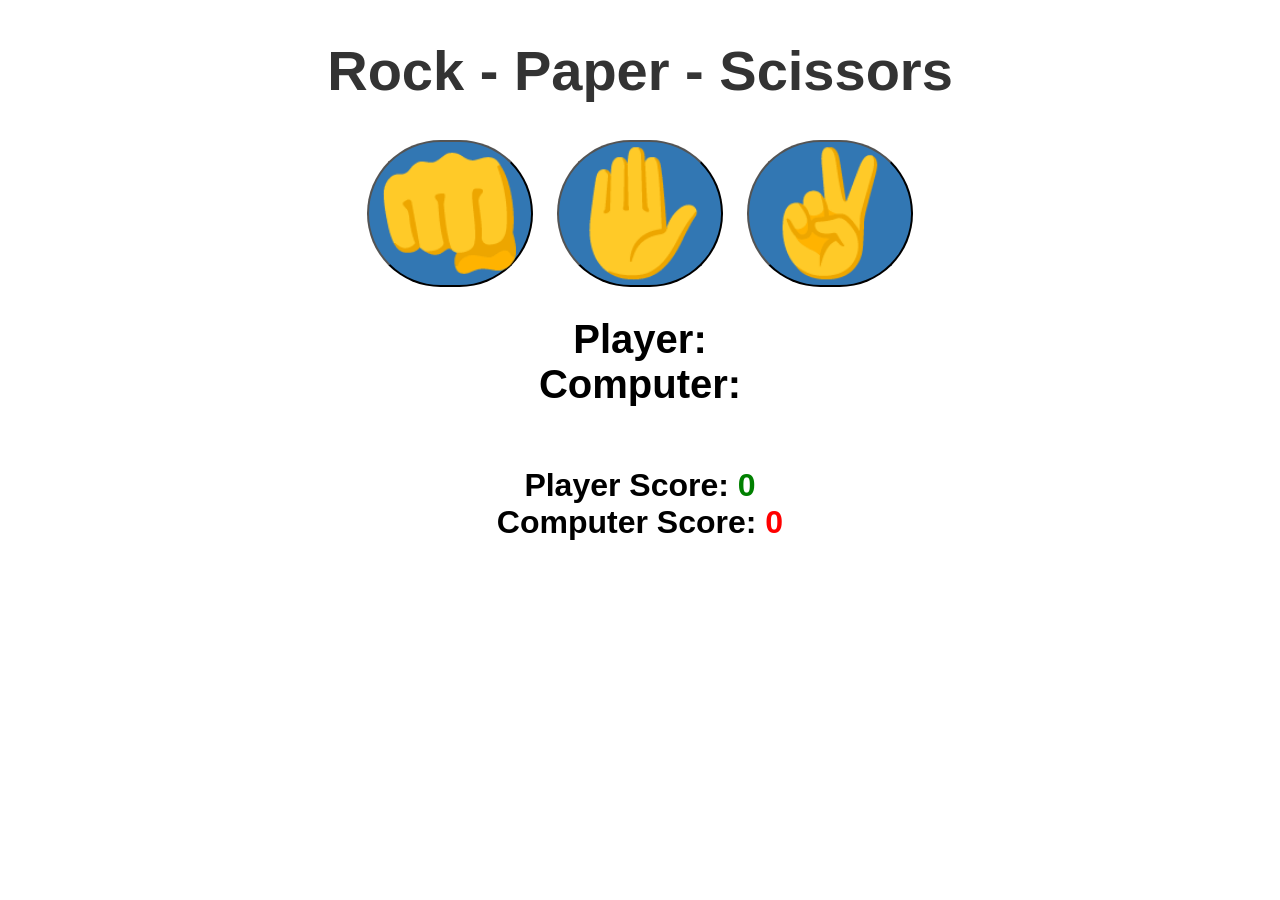
<file: Apps/RPS/index.html>
<!DOCTYPE html>
<html lang="en">
<head>
    <meta charset="UTF-8">
    <meta name="viewport" content="width=device-width, initial-scale=1.0">
    <title>Rock,Paper,Scissors</title>
    <link rel="stylesheet" href="RPS.css">
</head>
<body>
    <h1>Rock - Paper - Scissors</h1>
    
    <div class="choices">
        <button onclick="playgame('rock')">👊</button>
        <button onclick="playgame('paper')">✋</button>
        <button onclick="playgame('scissors')">✌️</button>
    </div>

    <div id="playerdisplay">Player: </div>
    <div id="computerdisplay">Computer: </div>
    <div id="resultdisplay"></div>

    <div class="scoredisplay">Player Score: 
        <span id="playerscoredisplay">0</span>
    </div>
        <div class="scoredisplay">Computer Score: 
        <span id="computerscoredisplay">0</span>
    </div>

    <script src="RPS.js"></script>
</body>
</html>
</file>
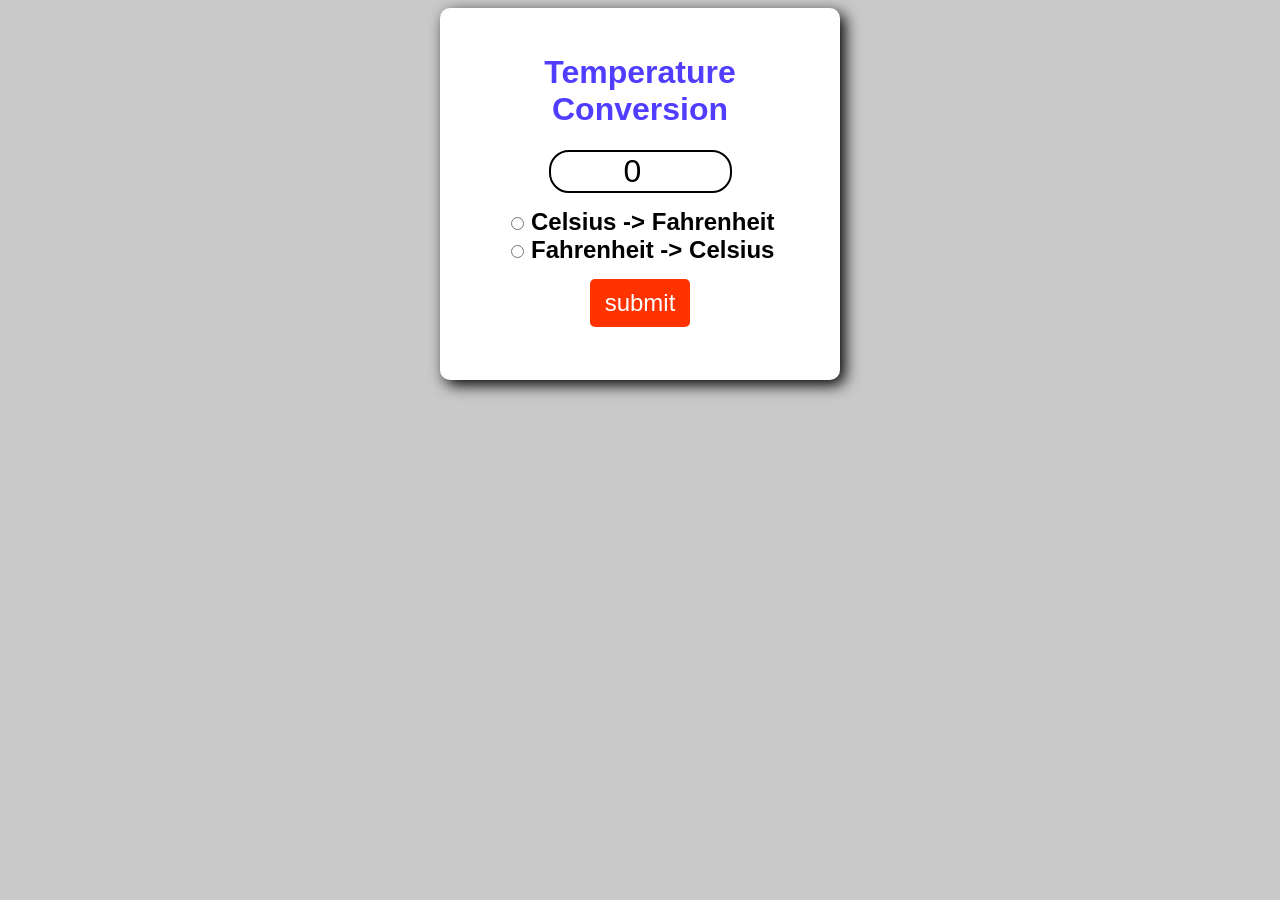
<file: Apps/Temp Convertion/index.html>
<!DOCTYPE html>
<html lang="en">
<head>
    <meta charset="UTF-8">
    <meta name="viewport" content="width=device-width, initial-scale=1.0">
    <title>Temperature Conversion</title>
    <link rel="stylesheet" href="temperature conversion.css">
</head>
<body>
    <form>
        <h1>Temperature Conversion</h1>
        <input type="number" id="textbox" value="0"><br>

        <input type="radio" id="toFahrenheit" name="unit">
        <label for="toFahrenheit">Celsius -> Fahrenheit</label><br>

        <input type="radio" id="toCelsius" name="unit">
        <label for="toCelsius">Fahrenheit -> Celsius</label><br>

        <button type="button" onclick="convert()">submit</button><br>
        <p id="result" ></p>
    </form>

    <script src="temperature conversion.js"></script>
</body>
</html>
</file>
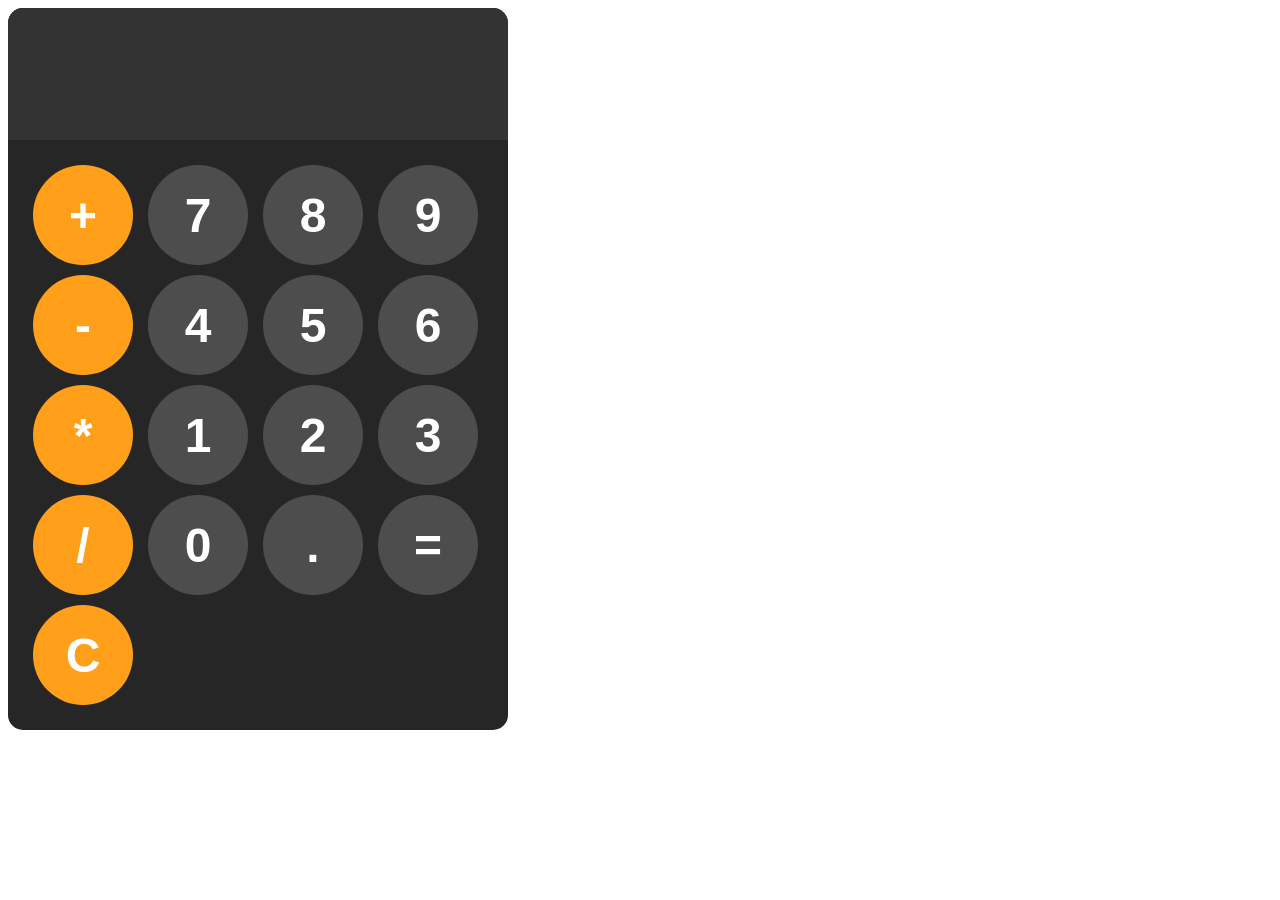
<file: Apps/Calculator/calc.html>
<!DOCTYPE html>
<html lang="en">
<head>
    <meta charset="UTF-8">
    <meta name="viewport" content="width=device-width, initial-scale=1.0">
    <title>Calculator</title>
    <link rel="stylesheet" href="calc.css">
</head>
<body>
    <div id="Calculator">
        <input id="display" readonly>
        <div id="keys">
            <button onclick="appendToDisplay('+')" class="operator-btn">+</button>
            <button onclick="appendToDisplay('7')">7</button>
            <button onclick="appendToDisplay('8')">8</button>
            <button onclick="appendToDisplay('9')">9</button>
            <button onclick="appendToDisplay('-')" class="operator-btn">-</button>
            <button onclick="appendToDisplay('4')">4</button>
            <button onclick="appendToDisplay('5')">5</button>
            <button onclick="appendToDisplay('6')">6</button>
            <button onclick="appendToDisplay('*')" class="operator-btn">*</button>
            <button onclick="appendToDisplay('1')">1</button>
            <button onclick="appendToDisplay('2')">2</button>
            <button onclick="appendToDisplay('3')">3</button>
            <button onclick="appendToDisplay('/')" class="operator-btn">/</button>
            <button onclick="appendToDisplay('0')">0</button>
            <button onclick="appendToDisplay('.')">.</button>
            <button onclick="calculate()">=</button>
            <button onclick="clearDisplay()" class="operator-btn">C</button>
        </div>
    </div>
    <script src="calc.js"></script>
</body>
</html>
</file>
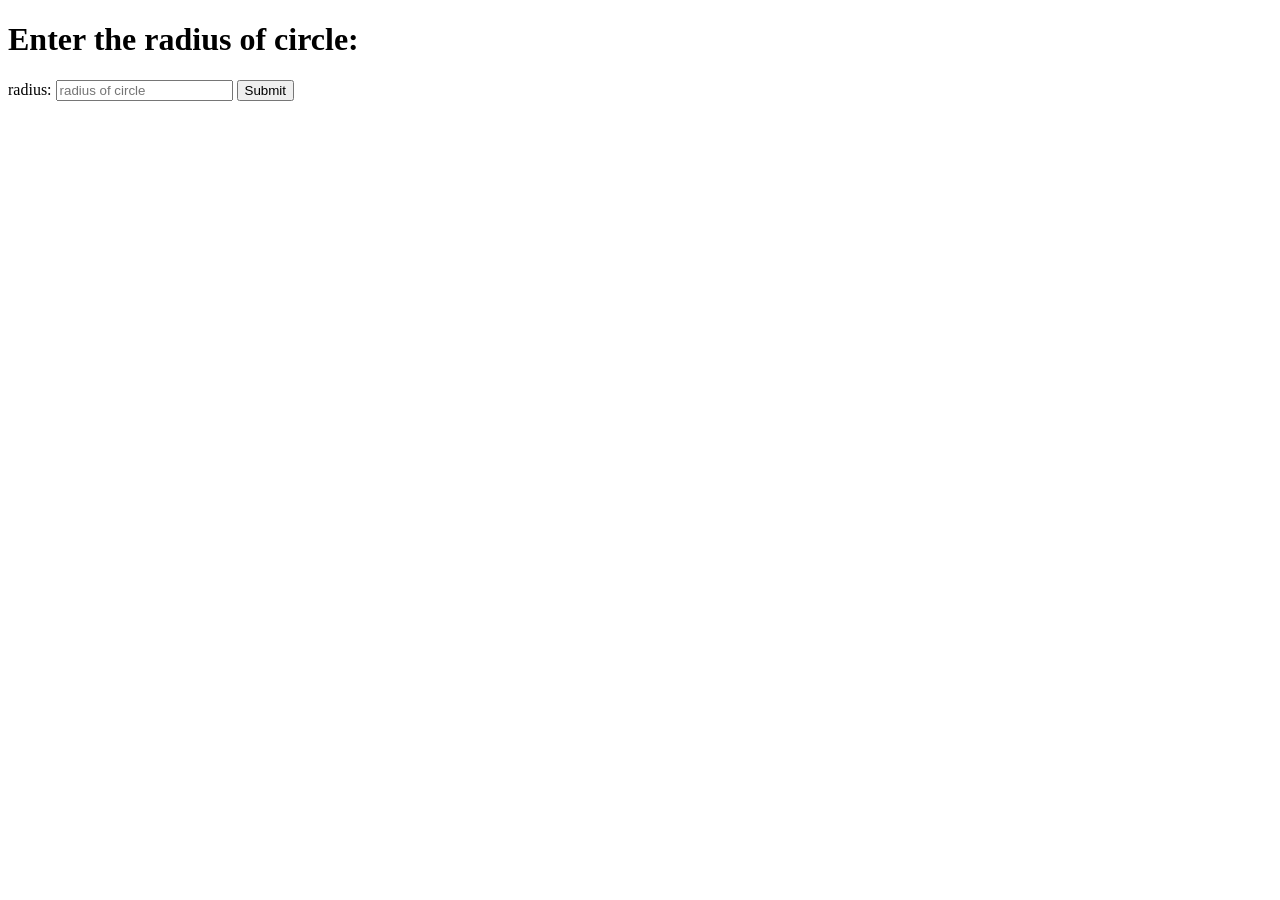
<file: Apps/Circumference Finder/Circumference Finder.html>
<!DOCTYPE html>
<html lang="en">
<head>
    <meta charset="UTF-8">
    <meta name="viewport" content="width=device-width, initial-scale=1.0">
    <title>Circumference Finder</title>
</head>
<body>
    <h1 id="myh1">Enter the radius of circle:</h1>
    <label>radius:</label>
    <input placeholder="radius of circle" type="number" id="mytext">
    <button id="mysubmit">Submit</button>
    <h3 id="myh3"></h3>
    <script src="Circumference Finder.js"></script>
</body>
</html>
</file>
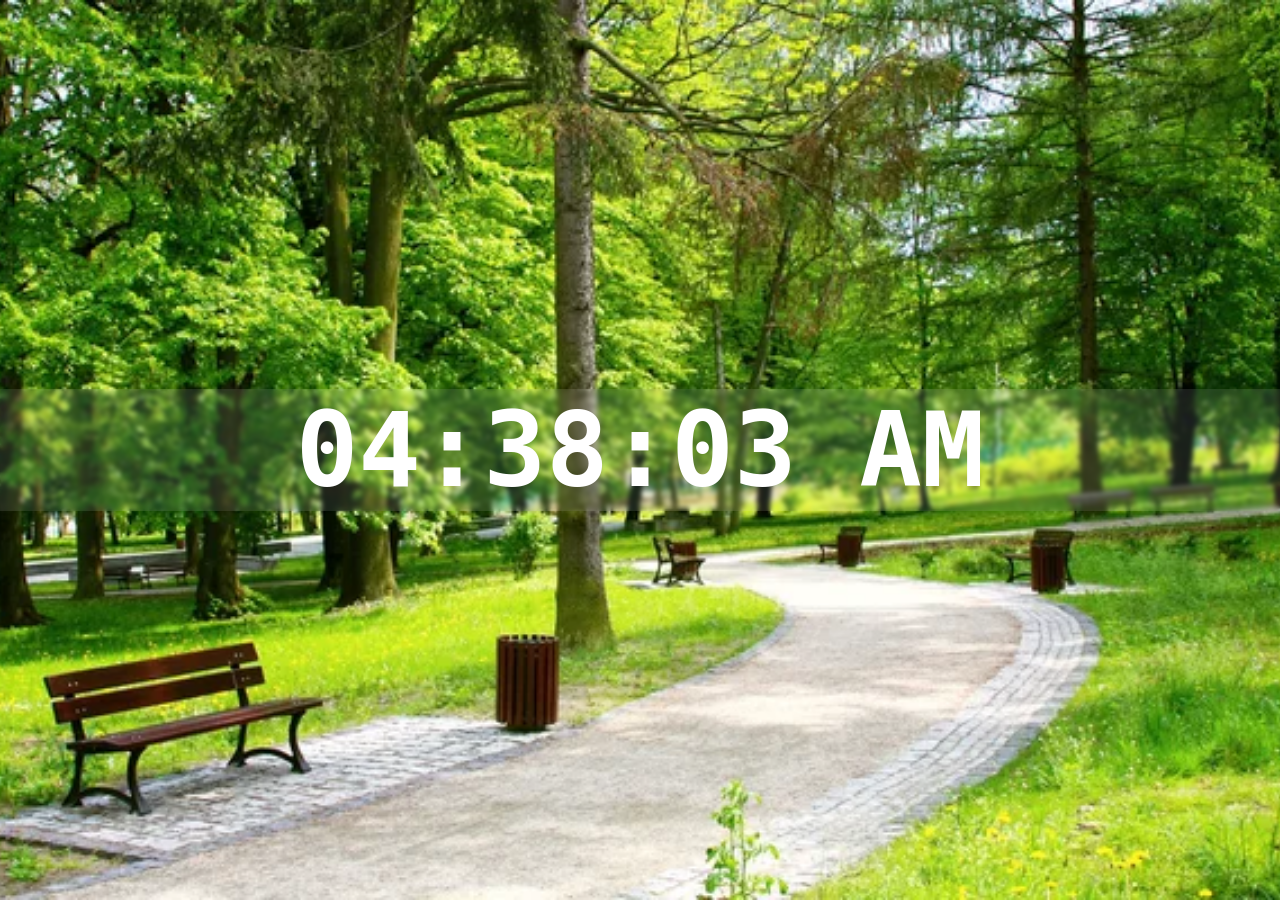
<file: Apps/Digital Clock/digital clock.html>
<!DOCTYPE html>
<html lang="en">
<head>
    <meta charset="UTF-8">
    <meta name="viewport" content="width=device-width, initial-scale=1.0">
    <title>Its a Digital clock</title>
    <link rel="stylesheet" href="digital clocl.css">
</head>
<body>
    <div id="clock-container">
        <div id="clock">00:00:00</div>
    </div>
    <script src="digital clock.js"></script>
</body>
</html>
</file>
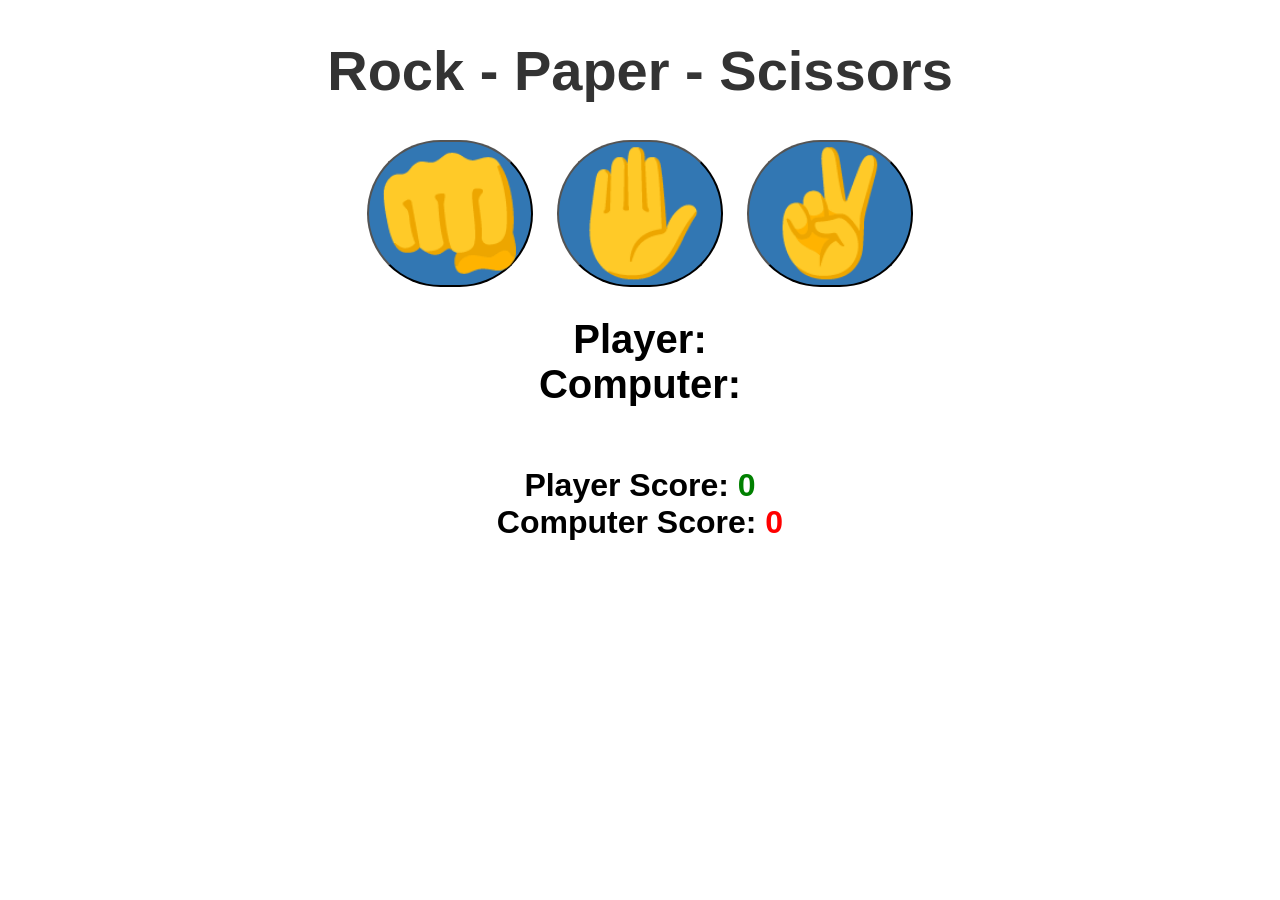
<file: Apps/RPS/RPS.html>
<!DOCTYPE html>
<html lang="en">
<head>
    <meta charset="UTF-8">
    <meta name="viewport" content="width=device-width, initial-scale=1.0">
    <title>Rock,Paper,Scissors</title>
    <link rel="stylesheet" href="RPS.css">
</head>
<body>
    <h1>Rock - Paper - Scissors</h1>
    
    <div class="choices">
        <button onclick="playgame('rock')">👊</button>
        <button onclick="playgame('paper')">✋</button>
        <button onclick="playgame('scissors')">✌️</button>
    </div>

    <div id="playerdisplay">Player: </div>
    <div id="computerdisplay">Computer: </div>
    <div id="resultdisplay"></div>

    <div class="scoredisplay">Player Score: 
        <span id="playerscoredisplay">0</span>
    </div>
        <div class="scoredisplay">Computer Score: 
        <span id="computerscoredisplay">0</span>
    </div>

    <script src="RPS.js"></script>
</body>
</html>
</file>
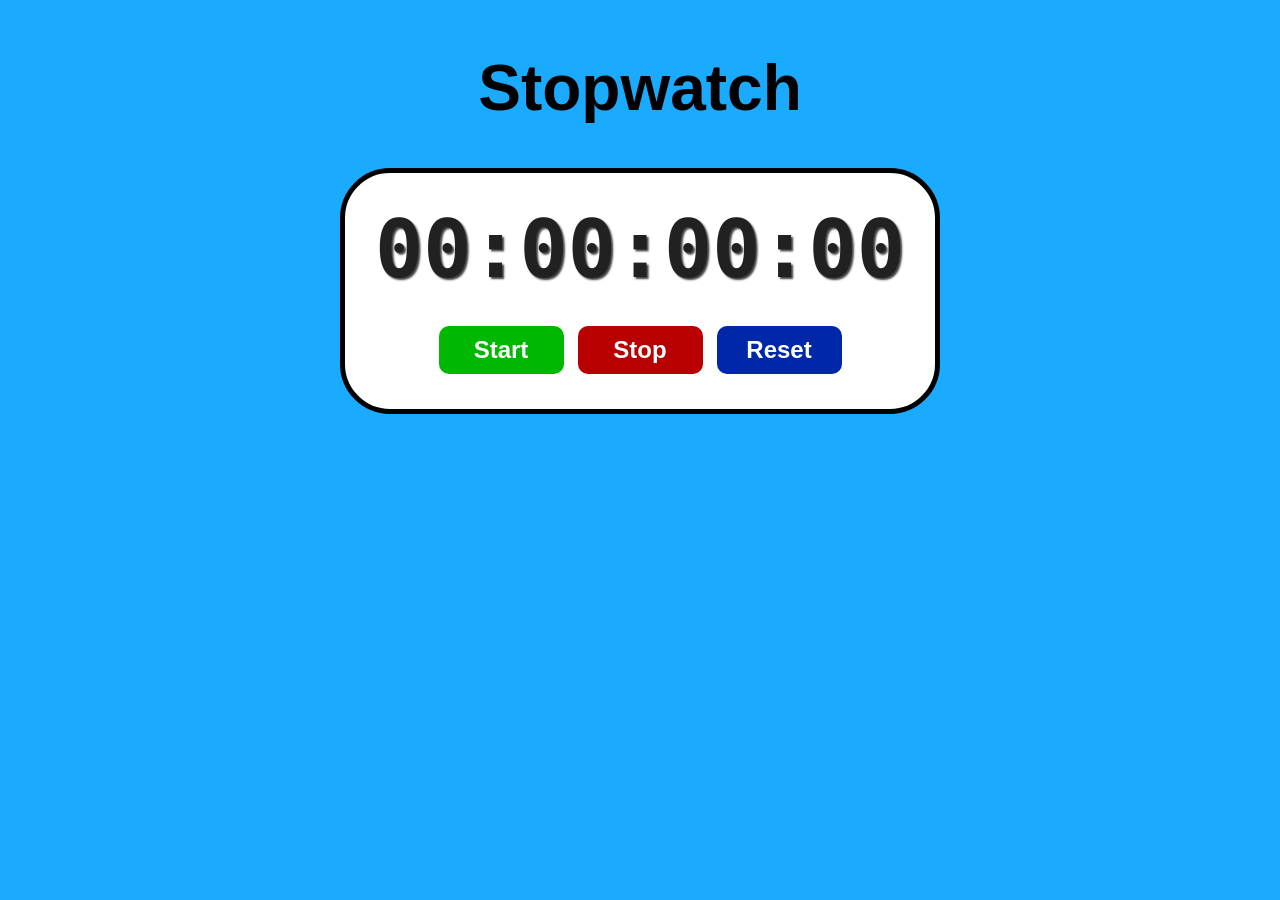
<file: Apps/StopWatch/stopwatch.html>
<!DOCTYPE html>
<html lang="en">
<head>
    <meta charset="UTF-8">
    <meta name="viewport" content="width=device-width, initial-scale=1.0">
    <title>stopwatch</title>
    <link rel="stylesheet" href="stopwatch.css">
</head>
<body>
    <h1 id="myH1">Stopwatch</h1>

    <div id="container">
        <div id="display">
            00:00:00:00
        </div>
        <div id="controls">
            <button id="startBtn" onclick="start()">Start</button>
            <button id="stopBtn" onclick="stop()">Stop</button>
            <button id="resetBtn" onclick="reset()">Reset</button>
        </div>
    </div>
    <script src="stopwatch.js"></script>
</body>
</html>
</file>
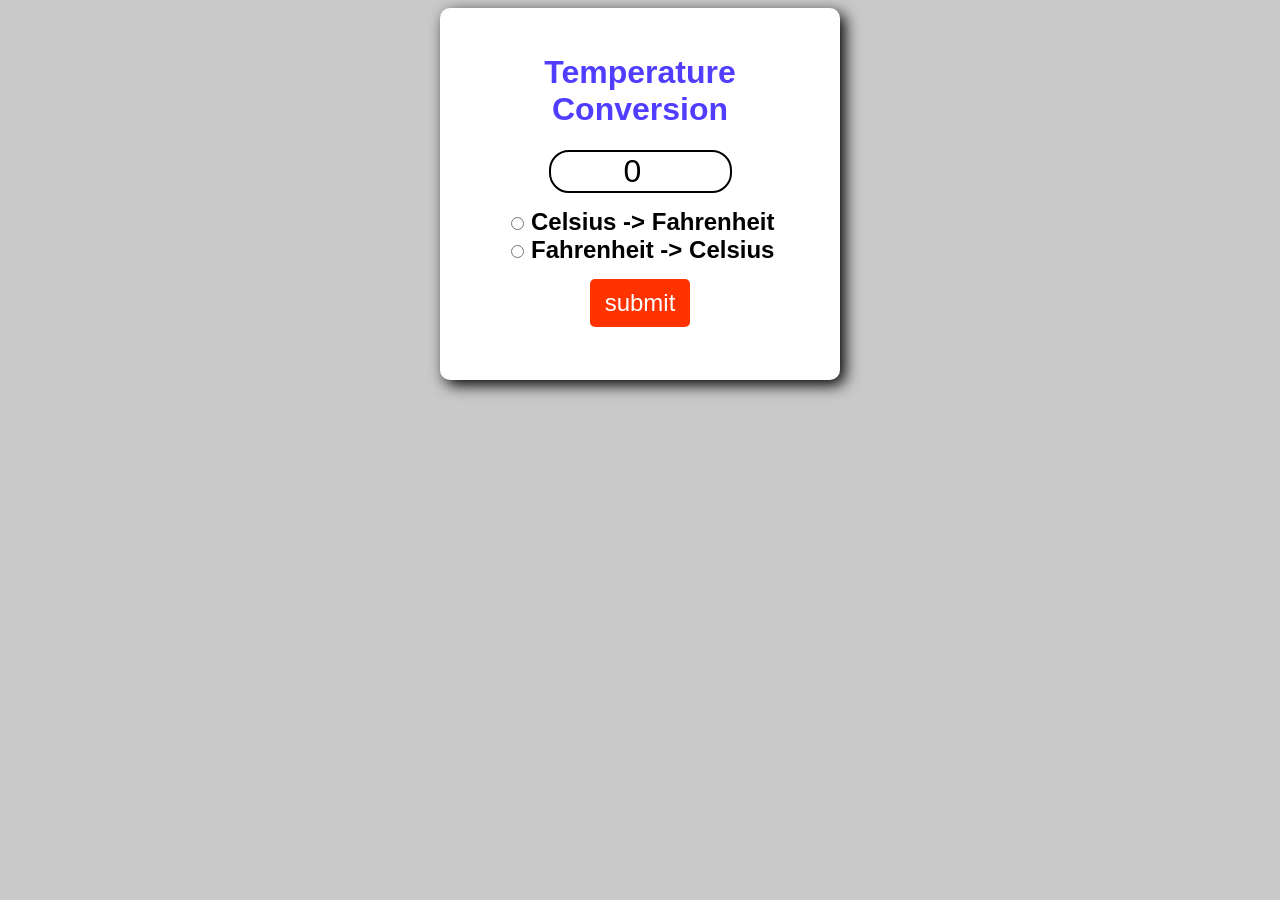
<file: Apps/Temp Convertion/temperature conversion.html>
<!DOCTYPE html>
<html lang="en">
<head>
    <meta charset="UTF-8">
    <meta name="viewport" content="width=device-width, initial-scale=1.0">
    <title>Temperature Conversion</title>
    <link rel="stylesheet" href="temperature conversion.css">
</head>
<body>
    <form>
        <h1>Temperature Conversion</h1>
        <input type="number" id="textbox" value="0"><br>

        <input type="radio" id="toFahrenheit" name="unit">
        <label for="toFahrenheit">Celsius -> Fahrenheit</label><br>

        <input type="radio" id="toCelsius" name="unit">
        <label for="toCelsius">Fahrenheit -> Celsius</label><br>

        <button type="button" onclick="convert()">submit</button><br>
        <p id="result" ></p>
    </form>

    <script src="temperature conversion.js"></script>
</body>
</html>
</file>
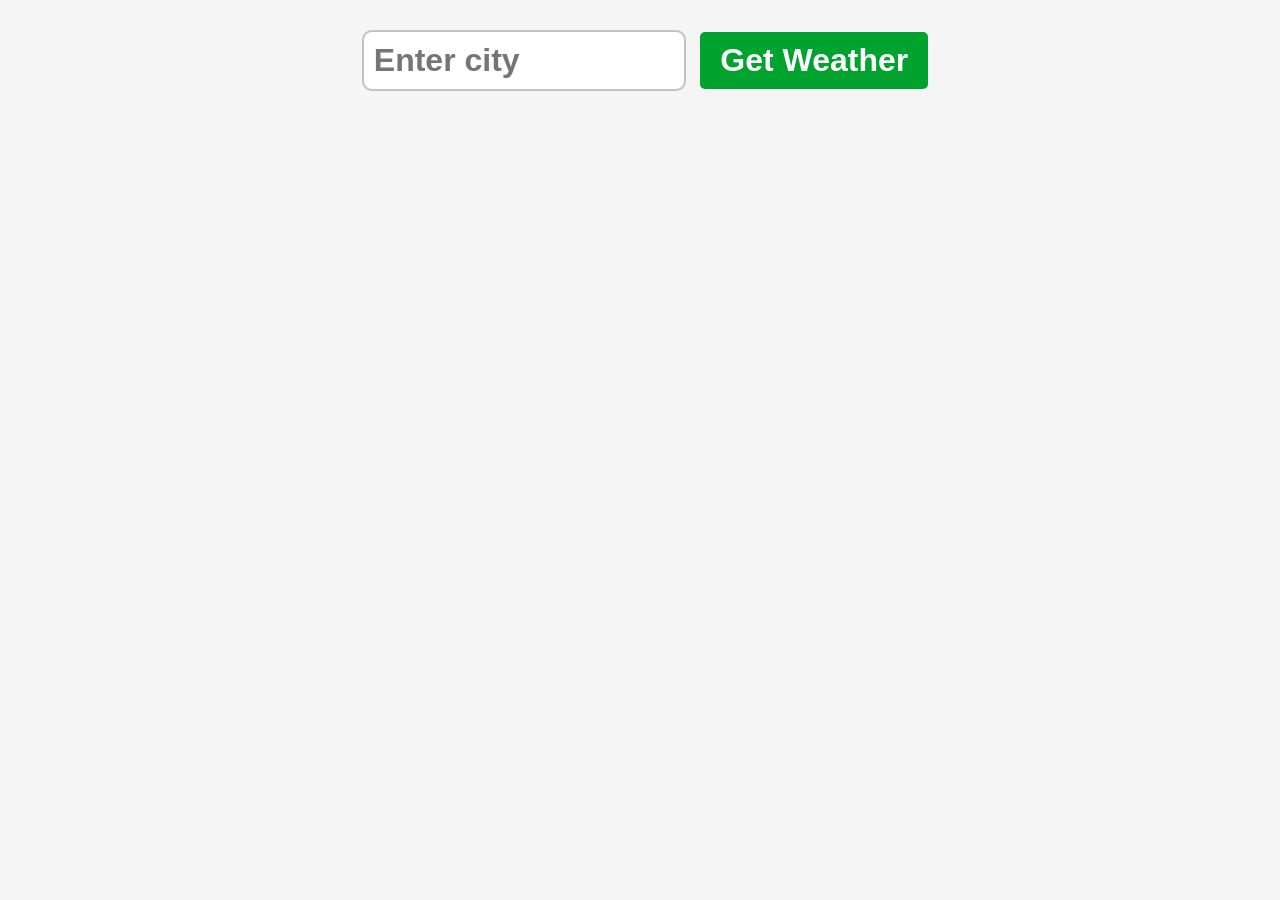
<file: Apps/Weather App/app.html>
<!DOCTYPE html>
<html lang="en">
<head>
    <meta charset="UTF-8">
    <meta name="viewport" content="width=device-width, initial-scale=1.0">
    <title>Wether App</title>
    <link rel="stylesheet" href="app.css">
</head>
<body>
    <form class="weatherForm">
        <input type="text" class="cityinput" placeholder="Enter city">
        <button type="submit">Get Weather</button>

        <div class="card" style="display: none;">

        </div>
    </form>

    <script src="app.js"></script>
</body>
</html>
</file>
<file: Apps/RPS/RPS.css>
body{
    font-family: Arial, Helvetica, sans-serif;
    font-weight: bold;
    margin: 0px;
    display: flex;
    flex-direction: column;
    align-items: center;
    background-color: rgb(255, 255, 255);
}
h1{
    font-size: 3.5rem;
    color: hsl(0, 0%, 20%);
}
.choices{
    margin-bottom: 30px;
}
.choices button{
    font-size: 7.5rem;
    min-width: 160px;
    margin: 0 10px;
    border-radius: 250px;
    background-color: hsl(208, 56%, 45%);
    cursor: pointer;
    transition: background-color 0.52 ease;
}
.choices button:hover{
    background-color: hsl(240, 100%, 35%);
}
#playerdisplay, #computerdisplay{
    font-size: 2.5rem;
}
#resultdisplay{
    font-size: 5rem;
    margin: 30px 0px;
}
.greentext,#playerscoredisplay{
    color: green;
}
.redtext,#computerscoredisplay{
    color: red;
}
.scoredisplay{
    font-size: 2rem;
}
</file>
<file: Apps/Temp Convertion/temperature conversion.css>
body{
    font-family: Arial, Helvetica, sans-serif;
    background-color: hsl(0, 0%, 79%);
}
h1{
    color: rgb(80, 61, 255);
    text-align: center;
}
form{
    background-color: white;
    text-align: center;
    max-width: 350px;
    margin: auto;
    padding: 25px;
    border-radius: 10px;
    box-shadow: 5px 5px 15px black;
}
#textbox{
    width: 50%;
    text-align: center;
    font-size: 2em;
    border: 2px solid black;
    border-radius: 20px;
    margin-bottom: 15px;
}

label{
    font-size: 1.5em;
    font-weight: bold;
}

button{
    margin-top: 15px;
    background-color: hsl(12, 100%, 50%);
    font-size: 1.5em;
    border: none;
    padding: 10px 15px;
    border-radius: 5px;
    color: white;
    cursor: pointer;
}
button:hover{
    background-color: hsl(12, 100%, 36%);
}

#result{
    font-size: 1.75em;
    font-weight: bold;
    
}
</file>
<file: Apps/Calculator/calc.css>
button{
    width: 100px;
    height: 100px;
    border-radius: 50px;
    border: none;
    background-color: hsl(0, 0%, 30%);
    color: white;
    font-size: 3rem;
    font-weight: bold;
    cursor: pointer;
}
#keys{
    display: grid;
    grid-template-columns: repeat(4,1fr);
    gap: 10px;
    padding: 25px;
}
#Calculator{
    font-family: Arial, Helvetica, sans-serif;
    background-color: hsl(0, 0%, 15%);
    border-radius: 15px;
    max-width: 500px;
    overflow: hidden;
}
#display{
    width: 100%;
    padding: 20px;
    font-size: 5rem;
    text-align: left;
    border: none;
    background-color: hsl(0, 0%, 20%);
    color: white;
}
#body{
    margin: 0;
    display: flex;
    justify-content: center;
    align-items: center;
    height: 100vh;
    background-color: hsl(0, 0%, 95%);
}
button:hover{
    background-color: hsl(0, 0%, 40%);    
}
button:active{
    background-color: hsl(0, 0%, 50%);
}
.operator-btn{
    background-color: hsl(35,100%,55%);
}
.operator-btn:hover{
    background-color: hsl(35,100%,65%);
}
.operator-btn:active{
    background-color: hsl(35,100%,75%);
}
</file>
<file: Apps/Digital Clock/digital clocl.css>
body{
    margin: 0;
    background-image: url(images/park.jpg);
    background-position: center;
    background-repeat: no-repeat;
    background-size: cover;
    background-attachment: fixed;
}
#clock-container{
    display: flex;
    justify-content: center;
    align-items: center;
    height: 100vh;
}
#clock{
    font-family: monospace;
    font-size: 6.5rem;
    font-weight: bold;
    text-align: center;
    color: white;
    backdrop-filter: blur(2px);
    width: 100%;
    background-color: hsl(0, 0%, 100%, 0.1);

}
</file>
<file: Apps/StopWatch/stopwatch.css>
body{
    display: flex;
    flex-direction: column;
    align-items: center;
    background-color: hsl(202, 100%, 55%);
}
#myH1{
    font-size: 4rem;
    font-family: Arial, Helvetica, sans-serif;
    color: black;
    font-weight: bold;
}
#container{
    display: flex;
    flex-direction: column;
    align-items: center;
    border: 5px solid;
    border-radius: 50px;
    padding: 30px;
    background-color: white;
}
#display{
    font-size: 5rem;
    font-family: monospace;
    font-weight: bold;
    color: hsl(0, 0%, 13%);
    text-shadow: 2px 2px 2px hsla(0, 0%, 0%, 0.75);
    margin-bottom: 25px;
}
#controls button{
    font-size: 1.5rem;
    font-weight: bold;
    padding: 10px 20px;
    margin: 5px;
    min-width: 125px;
    border: none;
    border-radius: 10px;
    cursor: pointer;
    color: white;
    transition: ease 0.5s;
}
#startBtn{
    background-color: hsl(120, 100%, 36%);
}
#startBtn:hover{
    background-color: hsl(120, 100%, 56%);
}
#stopBtn{
    background-color: hsl(0, 100%, 36%);
}
#stopBtn:hover{
    background-color: hsl(0, 100%, 56%);
}
#resetBtn{
    background-color: hsl(226, 100%, 33%);
}
#resetBtn:hover{
    background-color: hsl(226, 100%, 56%);
}
</file>
<file: Apps/Weather App/app.css>
body{
    font-family: Arial, Helvetica, sans-serif;
    background-color: hsl(0, 0%, 96%);
    margin: 0;
    display: flex;
    flex-direction: column;
    align-items: center;
}
.weatherForm{
    margin: 20px;

}
.cityinput{
    padding: 10px;
    font-size: 2rem;
    font-weight: bold;
    border: 2px solid hsla(0, 0%, 20%, 0.3);
    border-radius: 10px;
    margin: 10px;
    width: 300px;
}
button[type="submit"]{
    padding: 10px 20px;
    font-weight: bold;
    font-size: 2rem;
    background-color: hsl(137, 100%, 32%);
    color: white;
    border: none;
    border-radius: 5px;
    cursor: pointer;

}
button[type="submit"]:hover{
    background-color: hsl(137, 100%, 52%);
}
.card{
    background: linear-gradient(180deg,hsl(210, 100%, 75%),hsl(40, 100%, 75%));
    padding: 50px;
    box-shadow: 2px 2px 5px hsla(0, 0%, 0%, 0.559);
    min-width: 300px;
    display: flex;
    flex-direction: column;
    align-items: center;
    border-radius: 10px;
}
h1{
    font-size: 3.5rem;
    margin-top: 0;
    margin-bottom: 25px;
}
p{
    font-size: 1.5rem;
    margin: 5px 0;
}
.citydisplay,.tempdisplay{
    font-size: 3.5rem;
    font-weight: bold;
    color: hsla(0, 0%, 0%, 0.741);
    margin-bottom: 25px;
}
.humiditydisplay{
    font-weight: bold;
    margin-bottom: 25px;
}
.descriptiondisplay{
    font-style: italic;
    font-weight: bold;
    font-size: 2rem;
}
.WeatherEmoji{
    margin: 0;
    font-size: 7.5rem;
}
.errordisplay{
    font-size: 2.5rem;
    font-weight: bold;
    color: hsla(0, 0%, 0%, 0.761);
}
</file>
